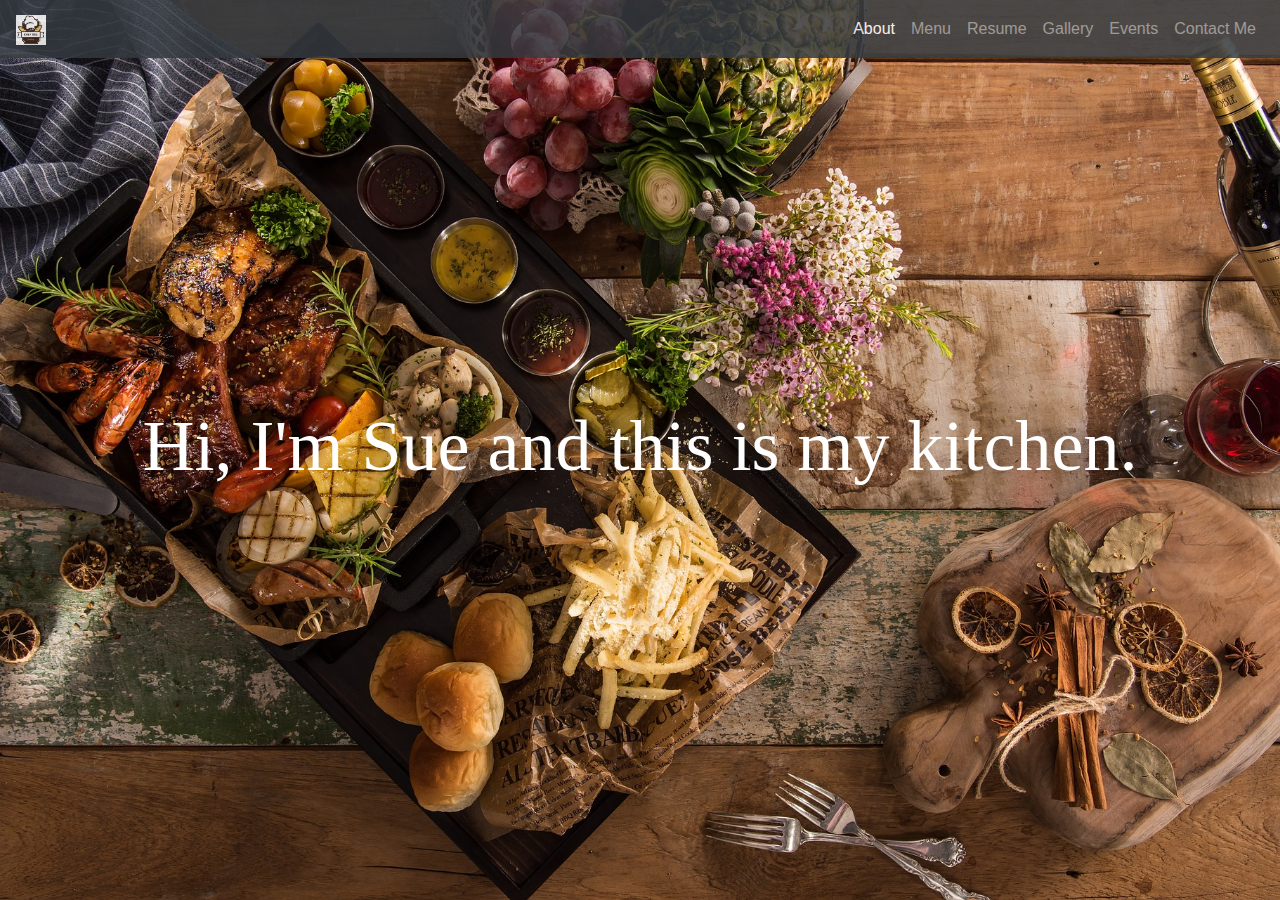
<file: index.html>
<!doctype html>
<html lang="en">
  <head>
    <!-- Required meta tags -->
    <meta charset="utf-8">
    <meta name="viewport" content="width=device-width, initial-scale=1, shrink-to-fit=no">

    <link rel="stylesheet" href="styles.css">
    <!-- Bootstrap CSS -->
    <link rel="stylesheet" href="https://stackpath.bootstrapcdn.com/bootstrap/4.4.1/css/bootstrap.min.css" integrity="sha384-Vkoo8x4CGsO3+Hhxv8T/Q5PaXtkKtu6ug5TOeNV6gBiFeWPGFN9MuhOf23Q9Ifjh" crossorigin="anonymous">
    
    <title>Susan Choto</title>
  </head>
  <body class="h-100">
    <nav class="navbar fixed-top navbar-dark bg-dark navbar-expand-sm">
        <a class="navbar-brand" href="portal.html">
          <img src="./img/sue-logo.PNG" width="30" height="30" alt="logo">
        </a>
        <button class="navbar-toggler" type="button" data-toggle="collapse" data-target="#navbar-list-5" aria-controls="navbarNav" aria-expanded="false" aria-label="Toggle navigation">
          <span class="navbar-toggler-icon"></span>
        </button>
        <div class="collapse navbar-collapse" id="navbar-list-5">
          <ul class="navbar-nav ml-auto">
            <li class="nav-item active">
              <a class="nav-link" href="about.html">About <span class="sr-only">(current)</span></a>
            </li>
            <li class="nav-item">
              <a class="nav-link" href="menu.html">Menu</a>
            </li>
            <li class="nav-item">
                <a class="nav-link" download="cv.pdf" href="#">Resume</a>
            </li>
            <li class="nav-item">
                <a class="nav-link" href="gallery.html">Gallery</a>
            </li>
            <li class="nav-item">
              <a class="nav-link" href="events.html">Events</a>
            </li>
            <li class="nav-item">
                <a class="nav-link" href="contact.html">Contact Me</a>
            </li>
          </ul>
        </div>
      </nav>

      <div class="container h-100">
          <div class="row h-100 d-flex justify-content-center align-items-center">
            <div class="col-sm-12 align-self-center">
                <div class="declaration">
                    <h1 class="display-3 text-sm-center text-white"><strong>Hi, I'm Sue and this is my kitchen.</strong> </h1>
                </div>
            </div>
         </div>

            <!--Modal Section-->
            
            <div class="modal fade" id="form" tabindex="-1" role="dialog" aria-labelledby="exampleModalLabel" aria-hidden="true">
              <div class="modal-dialog modal-dialog-centered" role="document">
                <div class="modal-content">
                  <div class="modal-header border-bottom-0">
                    <h5 class="modal-title" id="exampleModalLabel">Leave your details and will contact you!</h5>
                    <button type="button" class="close" data-dismiss="modal" aria-label="Close">
                      <span aria-hidden="true">&times;</span>
                    </button>
                  </div>
                  <form id="create-form">
                    <div class="modal-body">
                      <div class="form-group">
                        <label for="email1">Email address</label>
                        <input type="email" class="form-control" id="email1" aria-describedby="emailHelp" placeholder="Enter email">
                        <small id="emailHelp" class="form-text text-muted">Your information is safe with us.</small>
                      </div>
                      <div class="form-group">
                        <label for="tel1">Telephone Number</label>
                        <input type="tel" class="form-control" id="tel1" placeholder="Telephone #">
                      </div>
                      <div class="form-group">
                        <label for="mobile1">Mobile NUmber</label>
                        <input type="tel" class="form-control" id="mobile1" placeholder="Mobile #">
                      </div>
                    </div>
                    <div class="modal-footer border-top-0 d-flex justify-content-center">
                      <button type="submit" class="btn btn-success">Submit</button>
                    </div>
                  </form>
                </div>
              </div>
            </div>
            <!--Modal Ends Here!!-->
            
      </div>

      

    <!-- Optional JavaScript -->
    <!-- jQuery first, then Popper.js, then Bootstrap JS -->
    <script src="https://code.jquery.com/jquery-3.4.1.slim.min.js" integrity="sha384-J6qa4849blE2+poT4WnyKhv5vZF5SrPo0iEjwBvKU7imGFAV0wwj1yYfoRSJoZ+n" crossorigin="anonymous"></script>
    <script src="https://cdn.jsdelivr.net/npm/popper.js@1.16.0/dist/umd/popper.min.js" integrity="sha384-Q6E9RHvbIyZFJoft+2mJbHaEWldlvI9IOYy5n3zV9zzTtmI3UksdQRVvoxMfooAo" crossorigin="anonymous"></script>
    <script src="https://stackpath.bootstrapcdn.com/bootstrap/4.4.1/js/bootstrap.min.js" integrity="sha384-wfSDF2E50Y2D1uUdj0O3uMBJnjuUD4Ih7YwaYd1iqfktj0Uod8GCExl3Og8ifwB6" crossorigin="anonymous"></script>
    <script src="app.js"></script>
  </body>
</html>
</file>
<file: styles.css>
html,body { 
    height: 100%;
    background: url(./img/platter.jpg) no-repeat center center fixed; 
    -webkit-background-size: cover;
    -moz-background-size: cover;
    -o-background-size: cover;
    background-size: cover;
}

body{
    /*When using navbar-fixed-top it causes issues: https://stackoverflow.com/questions/11124777/twitter-bootstrap-navbar-fixed-top-overlapping-site */
}

nav{
    opacity: 0.85;
}

.declaration h1{
    font-family: Georgia, 'Times New Roman', Times, serif;
    font-style: normal;
}
</file>
